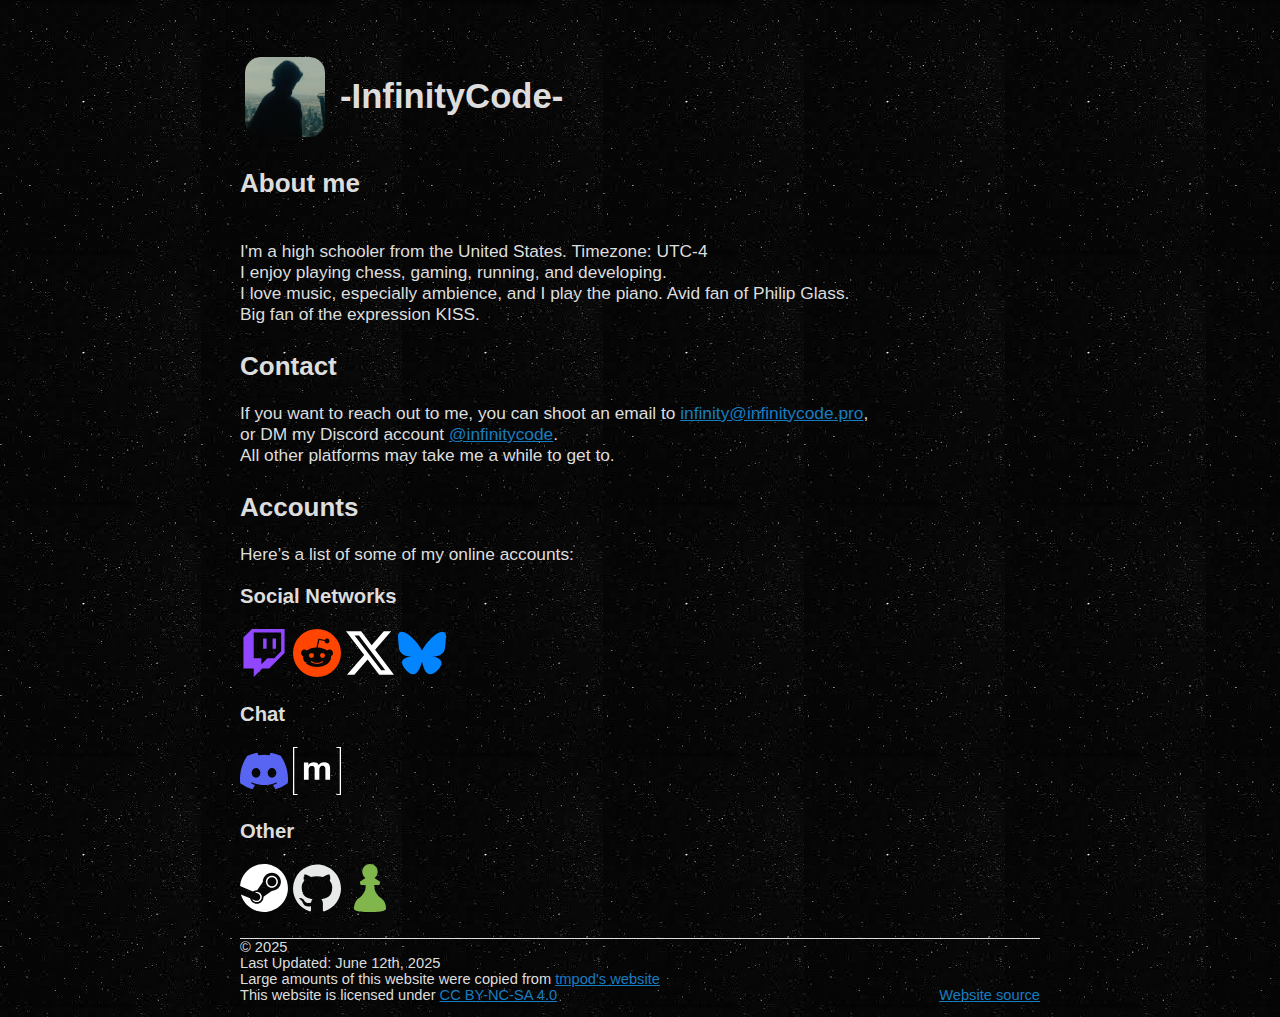
<file: index.html>
<!DOCTYPE html>
<html lang="en">
<head>
    <meta charset="UTF-8">
    <meta name="viewport" content="width=device-width, initial-scale=1.0">
    <title>About me</title>
    <link rel="icon" type="image/png" href="rounded-pfp.png">
    <link rel="stylesheet" href="style.css">
</head>
<header>
        <a href="/" title="home"><h1>
            <img alt="my avatar" height="80" src="rounded-pfp.png" width="80">-InfinityCode-</h1>
        </a>
</header>
<body>
    <section>
        <section>
            <h2>About me</h2>
            <br> <br>
            <p></p>
            <p>
                I'm a high schooler from the United States. Timezone: UTC-4
                <br>
                I enjoy playing chess, gaming, running, and developing.
                <br>
                I love music, especially ambience, and I play the piano. Avid fan of Philip Glass.
                <br>
                Big fan of the expression KISS.
            </p>
            <h2 id="contact">Contact</h2>
            <br>
            <p>
                If you want to reach out to me, you can shoot an email to <a href="mailto:infinity@infinitycode.pro">infinity@infinitycode.pro</a>,
                <br>
                or DM my Discord account <a href="https://discord.com/users/228236907425824770">@infinitycode</a>.
                <br>
                All other platforms may take me a while to get to.
            </p>
            <h2 id="accounts">Accounts</h2>
            <br>
            <p>Here’s a list of some of my online accounts:</p>
            <h3 id="social-networks">Social Networks</h3>
            <br>
            <p>
                <a href="https://twitch.tv/infinitycodetv"><img alt="Twitch" src="twitch.svg"></a> 
                <a href="https://reddit.com/u/-infinitycode-"><img alt="Reddit" src="reddit.svg"></a> 
                <a href="https://twitter.com/infinitycxde"><img alt="Twitter" src="x.svg"></a> 
                <a href="https://bsky.app/profile/infinitycode.pro"><img alt="Bluesky" src="bluesky.svg"></a>
            </p>
            <h3 id="Chat">Chat</h3>
            <br>
            <p>
                <a href="https://discord.com/users/228236907425824770"><img alt="Discord (@infinitycode)" src="discord.svg"></a> 
                <a href="matrix:/u/infinitycode:matrix.org"><img alt="Matrix" src="matrix.svg"></a> 
            </p>
            <h3 id="Other">Other</h3>
            <br>
            <p>
                <a href="https://steamcommunity.com/id/infinitycode"><img alt="Steam" src="steam.svg"></a> 
                <a href="https://github.com/infinitycxde"><img alt="GitHub" src="github.svg"></a>
                <a href="https://chess.com/member/real1109"><img alt="Chess.com" src="chessdotcom.svg"></a>
            </section>
    </section>
    <br>
</body>
<footer>
    <div>
        <p>© 2025</p>
        <p>Last Updated: June 12th, 2025</p>
        <p>Large amounts of this website were copied from <a href="https://git.sr.ht/~tmpod/website">tmpod's website</a></p>
        <p title="license CC BY-NC-SA 4.0">This website is licensed under <a rel="license noopener noreferrer" href="http://creativecommons.org/licenses/by-nc-sa/4.0/">CC BY-NC-SA 4.0</a>
        </p>
    </div>
    <div>
        <br><br><br>
        <p><a href="https://github.com/infinitycxde/infinitycode.pro">Website source</a>
        </p>
    </div>
</footer>
</html>
</file>
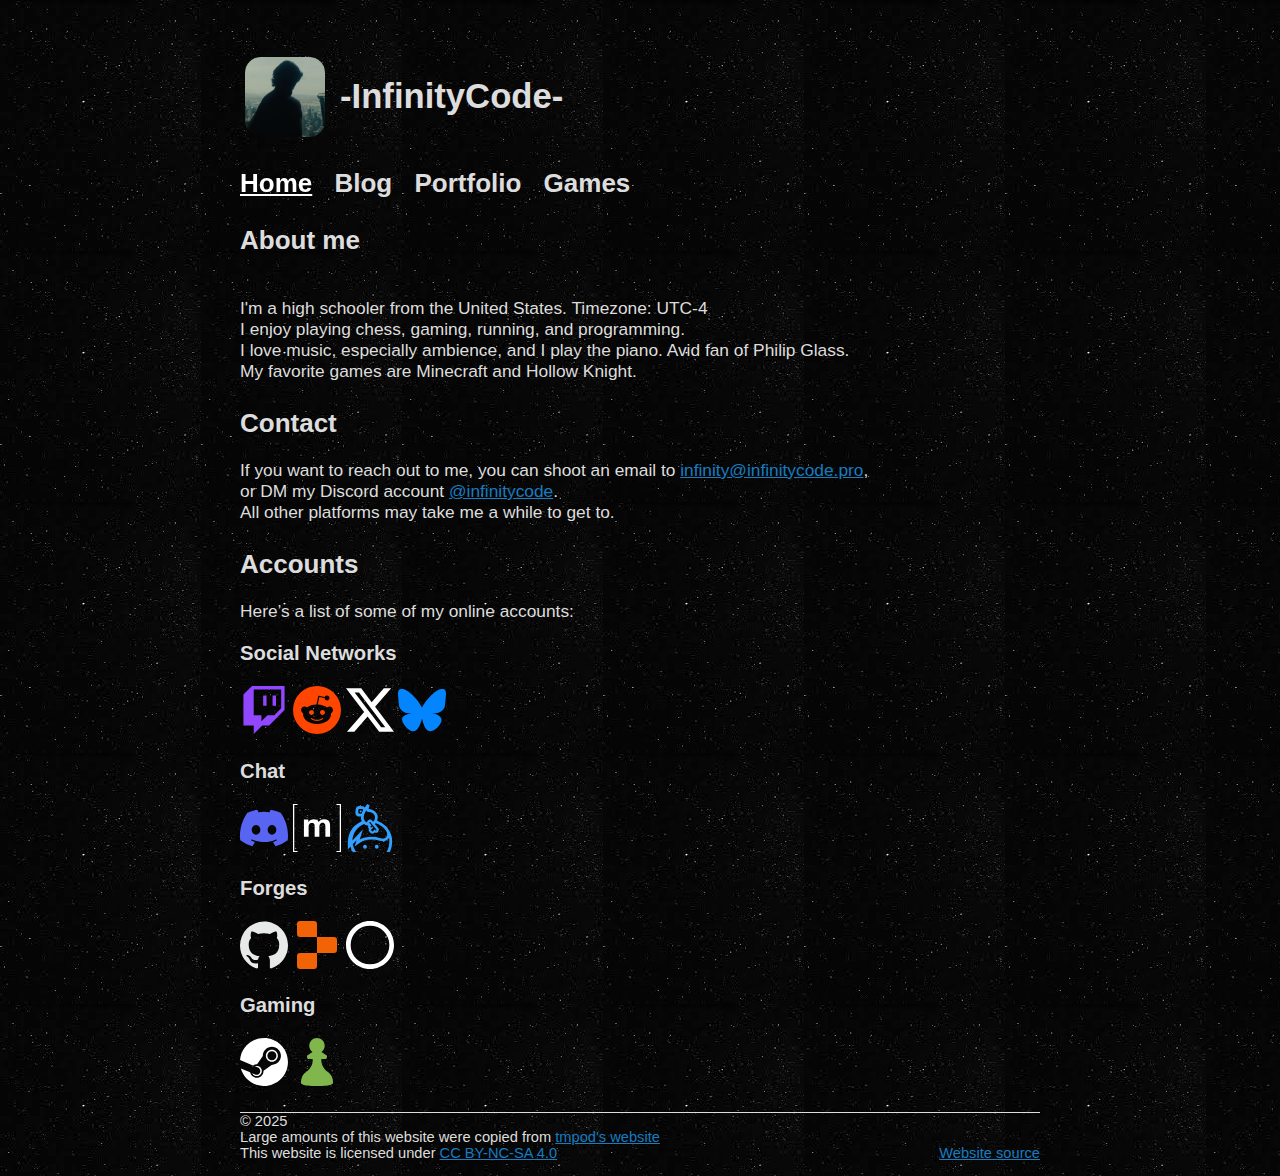
<file: src/index.html>
<!DOCTYPE html>
<html lang="en">
<head>
    <meta charset="UTF-8">
    <meta name="viewport" content="width=device-width, initial-scale=1.0">
    <meta name="og:title" content="infinitycode">
    <meta name="og:url" content="https://infinitycode.pro/">
    <meta name="og:image" content="/img/avatars/rounded-pfp.png">
    <meta name="og:description" content="infinitycode real website">
    <meta name="theme-color" content="#3b5583">
    <title>About me</title>
    <link rel="icon" type="image/png" href="/img/avatars/rounded-pfp.png">
    <link rel="stylesheet" href="/src/components/index.css">
</head>
<header>
        <a href="/" title="home">
            <h1>
                <img alt="my avatar" height="80" src="/img/avatars/rounded-pfp.png" width="80">-InfinityCode-
            </h1>
        </a>
        <h2>
            <ul class="navbar">
                <li>
                    <a class="navbar-current" href="/">Home</a>
                </li>
                <li>
                    <a href="/src/blog.html">Blog</a>
                </li>
                <li>
                    <a href="/src/portfolio.html">Portfolio</a>
                </li>
                <li>
                    <a href="/src/games.html">Games</a>
                </li>
            </ul>
        </h2>
</header>
<body>
    <section>
        <section>
            <h2>About me</h2>
            <br> <br>
            <p></p>
            <p>
                I'm a high schooler from the United States. Timezone: UTC-4
                <br>
                I enjoy playing chess, gaming, running, and programming.
                <br>
                I love music, especially ambience, and I play the piano. Avid fan of Philip Glass.
                <br>
                My favorite games are Minecraft and Hollow Knight.
            </p>
            <h2 id="contact">Contact</h2>
            <br>
            <p>
                If you want to reach out to me, you can shoot an email to <a href="mailto:infinity@infinitycode.pro">infinity@infinitycode.pro</a>,
                <br>
                or DM my Discord account <a href="https://discord.com/users/228236907425824770">@infinitycode</a>.
                <br>
                All other platforms may take me a while to get to.
            </p>
            <h2 id="accounts">Accounts</h2>
            <br>
            <p>Here’s a list of some of my online accounts:</p>
            <h3 id="social-networks">Social Networks</h3>
            <br>
            <p>
                <a href="https://twitch.tv/infinitycodetv"><img alt="Twitch" src="/img/icons/twitch.svg"></a> 
                <a href="https://reddit.com/u/-infinitycode-"><img alt="Reddit" src="/img/icons/reddit.svg"></a> 
                <a href="https://twitter.com/infinitycxde"><img alt="Twitter" src="/img/icons/x.svg"></a> 
                <a href="https://bsky.app/profile/infinitycode.pro"><img alt="Bluesky" src="/img/icons/bluesky.svg"></a>
            </p>
            <h3 id="Chat">Chat</h3>
            <br>
            <p>
                <a href="https://discord.com/users/228236907425824770"><img alt="Discord (@infinitycode)" src="/img/icons/discord.svg"></a> 
                <a href="https://matrix.to/#/@infinitycode:matrix.org"><img alt="Matrix" src="/img/icons/matrix.svg"></a> 
                <a href="https://keybase.io/infinitycxde"><img alt="Keybase" src="/img/icons/keybase.svg"></a> 
            </p>
            <h3 id="Forges">Forges</h3>
            <br>
            <p>
                <a href="https://github.com/infinitycxde"><img alt="GitHub" src="/img/icons/github.svg"></a>
                <a href="https://replit.com/@infinitycxde"><img alt="Replit" src="/img/icons/replit.svg"></a>
                <a href="https://sr.ht/~infinitycode"><img alt="sourcehut" src="/img/icons/sourcehut.svg"></a>
            </p>
            <h3 id="Gaming">Gaming</h3>
            <br>
            <p>
                <a href="https://steamcommunity.com/id/infinitycode"><img alt="Steam" src="/img/icons/steam.svg"></a> 
                <a href="https://chess.com/member/real1109"><img alt="Chess.com" src="/img/icons/chessdotcom.svg"></a>
            </p>
            </section>
    </section>
    <br>
</body>
<footer>
    <div>
        <p>© 2025</p>
        <p>Large amounts of this website were copied from <a href="https://git.sr.ht/~tmpod/website">tmpod's website</a></p>
        <p title="license CC BY-NC-SA 4.0">This website is licensed under <a rel="license noopener noreferrer" href="http://creativecommons.org/licenses/by-nc-sa/4.0/">CC BY-NC-SA 4.0</a>
        </p>
    </div>
    <div>
        <br><br>
        <p><a href="https://github.com/infinitycxde/infinitycode.pro">Website source</a>
        </p>
    </div>
    <p hidden><a rel="me" href="https://mastodon.social/@infinitycode">Mastodon</a></p>
</footer>
</html>
</file>
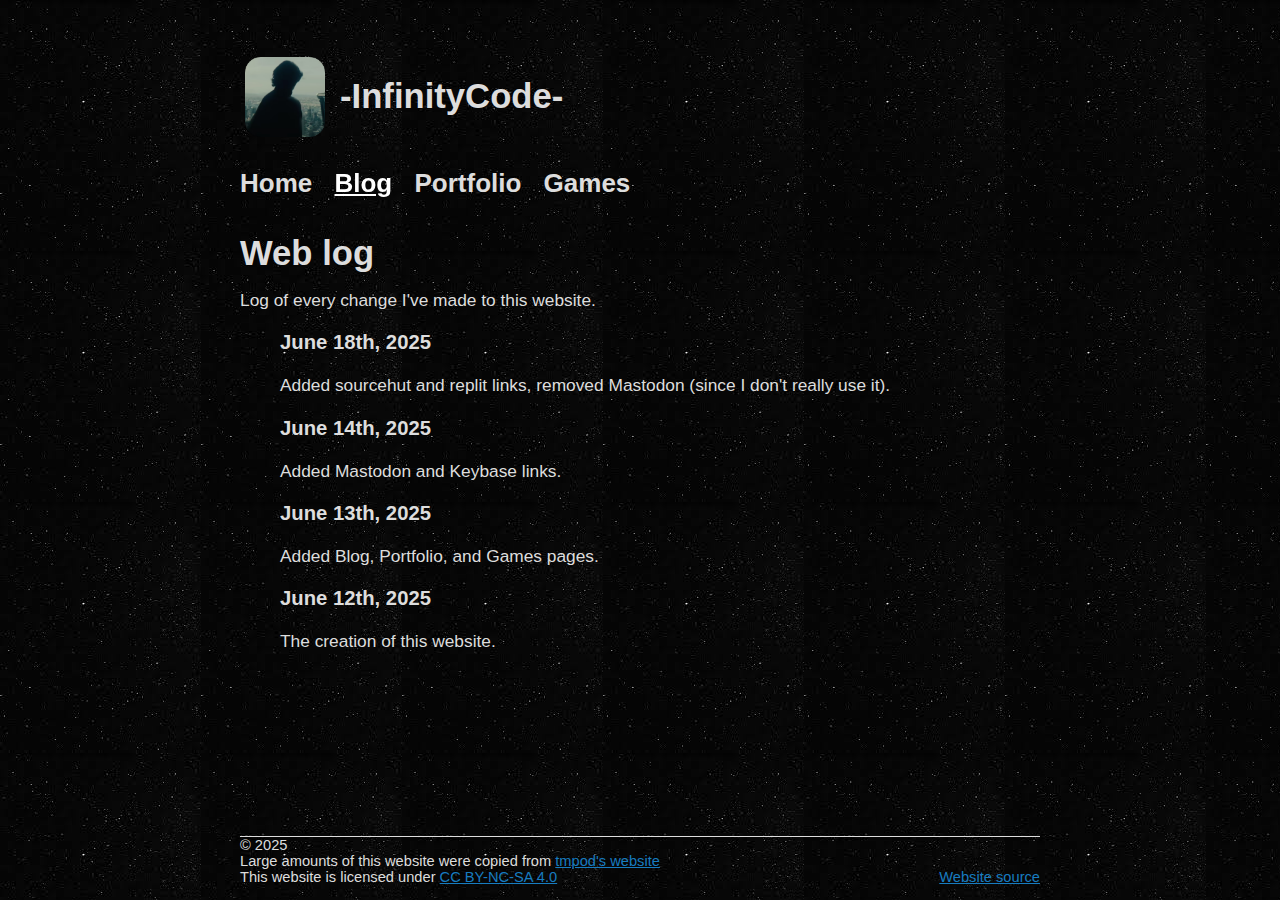
<file: blog.html>
<!DOCTYPE html>
<html lang="en">
<head>
    <meta charset="UTF-8">
    <meta name="viewport" content="width=device-width, initial-scale=1.0">
    <title>Web log</title>
    <link rel="icon" type="image/png" href="rounded-pfp.png">
    <link rel="stylesheet" href="style.css">
</head>
<header>
        <a href="/" title="home">
            <h1>
                <img alt="my avatar" height="80" src="rounded-pfp.png" width="80">-InfinityCode-
            </h1>
        </a>
        <h2>
            <ul class="navbar">
                <li>
                    <a href="/index.html">Home</a>
                </li>
                <li>
                    <a class="navbar-current" href="/">Blog</a>
                </li>
                <li>
                    <a href="/portfolio.html">Portfolio</a>
                </li>
                <li>
                    <a href="/games.html">Games</a>
                </li>
            </ul>
        </h2>
</header>
    <main>
        <section>
            <h1>
                Web log
            </h1>
            <p>Log of every change I've made to this website.
            <ul>
                <li class=bare-list>
                    <h3>June 18th, 2025</h3><br>
                    Added sourcehut and replit links, removed Mastodon (since I don't really use it).
                <li class=bare-list>
                    <h3>June 14th, 2025</h3><br>
                    Added Mastodon and Keybase links.
                <li class=bare-list>
                    <h3>June 13th, 2025</h3><br>
                    Added Blog, Portfolio, and Games pages.
                <li class=bare-list>
                    <h3>June 12th, 2025</h3><br>
                    The creation of this website.
            </ul>
        </section>
    </main>
    <footer>
    <div>
        <p>© 2025</p>
        <p>Large amounts of this website were copied from <a href="https://git.sr.ht/~tmpod/website">tmpod's website</a></p>
        <p title="license CC BY-NC-SA 4.0">This website is licensed under <a rel="license noopener noreferrer" href="http://creativecommons.org/licenses/by-nc-sa/4.0/">CC BY-NC-SA 4.0</a>
        </p>
    </div>
    <div>
        <br><br>
        <p><a href="https://github.com/infinitycxde/infinitycode.pro">Website source</a>
        </p>
    </div>
</footer>
</file>
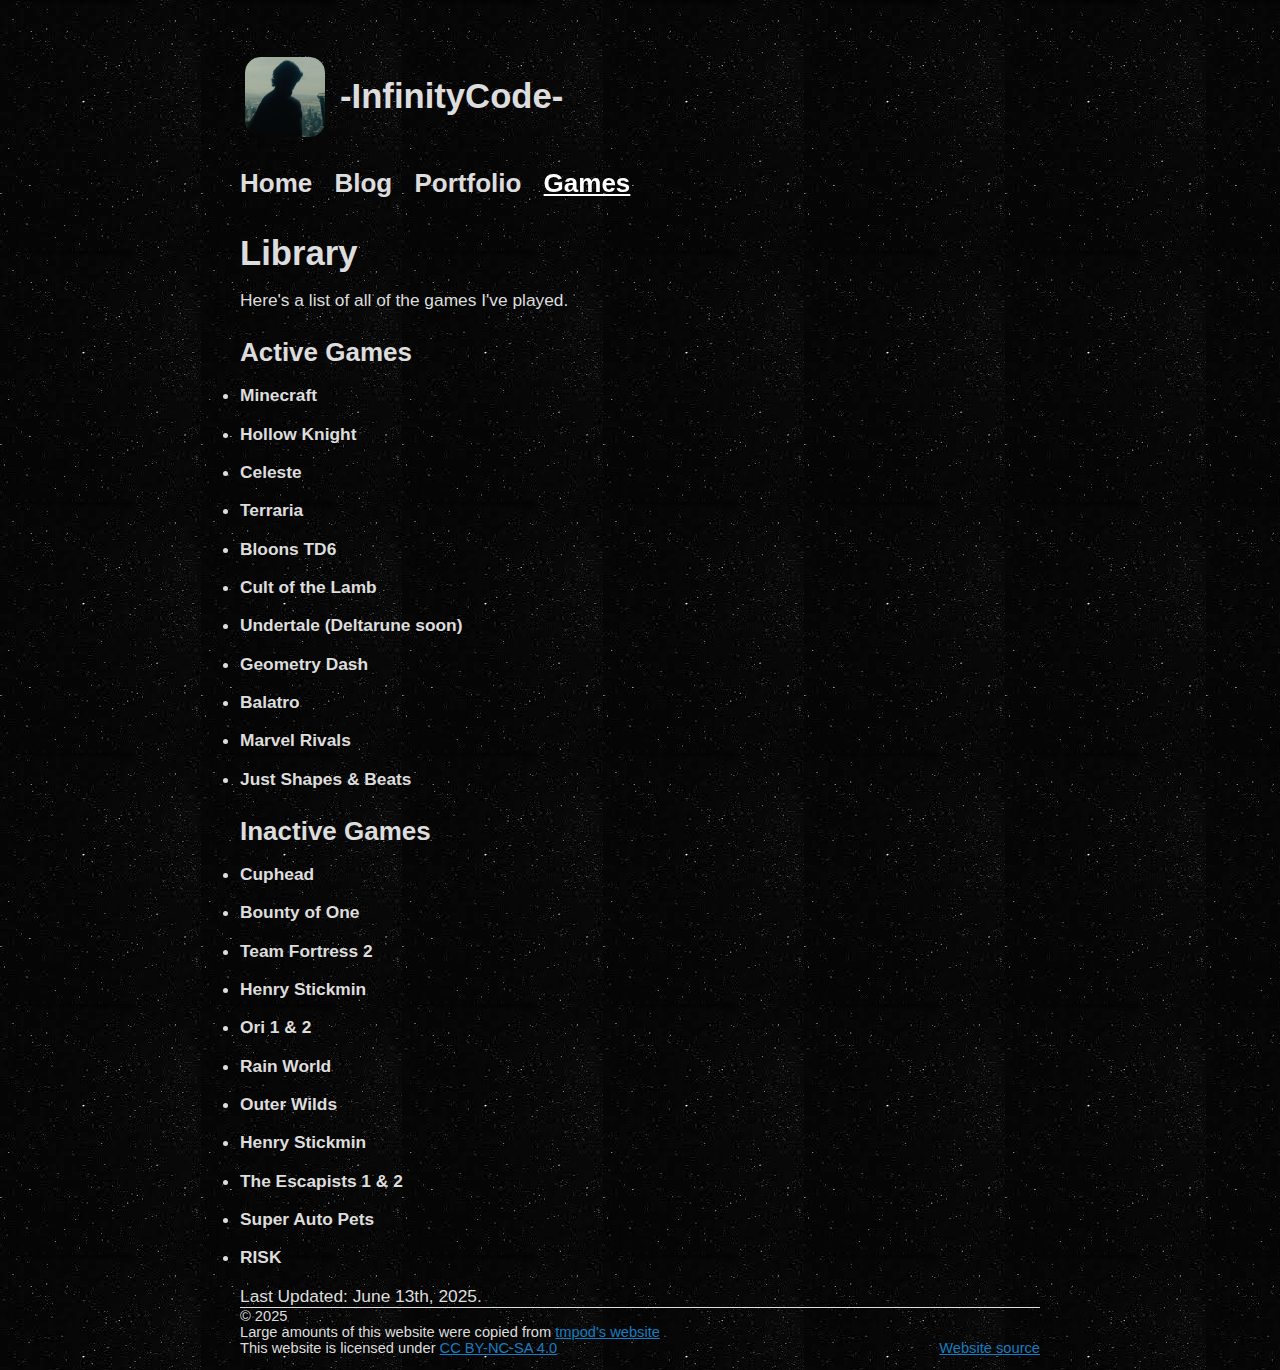
<file: games.html>
<!DOCTYPE html>
<html lang="en">
<head>
    <meta charset="UTF-8">
    <meta name="viewport" content="width=device-width, initial-scale=1.0">
    <title>Games</title>
    <link rel="icon" type="image/png" href="rounded-pfp.png">
    <link rel="stylesheet" href="style.css">
</head>
<header>
        <a href="/" title="home">
            <h1>
                <img alt="my avatar" height="80" src="rounded-pfp.png" width="80">-InfinityCode-
            </h1>
        </a>
        <h2>
            <ul class="navbar">
                <li>
                    <a href="/index.html">Home</a>
                </li>
                <li>
                    <a href="/blog.html">Blog</a>
                </li>
                <li>
                    <a href="/portfolio.html">Portfolio</a>
                </li>
                <li>
                    <a class="navbar-current" href="/">Games</a>
                </li>
            </ul>
        </h2>
</header>
    <main>
        <section>
            <h1>Library</h1>
            <p>Here's a list of all of the games I've played.
            <h2 id="active-games">Active Games</h2>
            <li><strong>Minecraft</strong></li>
            <li><strong>Hollow Knight</strong></li>
            <li><strong>Celeste</strong></li>
            <li><strong>Terraria</strong></li>
            <li><strong>Bloons TD6</strong></li>
            <li><strong>Cult of the Lamb</strong></li>
            <li><strong>Undertale (Deltarune soon)</strong></li>
            <li><strong>Geometry Dash</strong></li>
            <li><strong>Balatro</strong></li>
            <li><strong>Marvel Rivals</strong></li>
            <li><strong>Just Shapes & Beats</strong></li>
            <h2 id="inactive-games">Inactive Games</h2>
            <li><strong>Cuphead</strong></li>
            <li><strong>Bounty of One</strong></li>
            <li><strong>Team Fortress 2</strong></li>
            <li><strong>Henry Stickmin</strong></li>
            <li><strong>Ori 1 & 2</strong></li>
            <li><strong>Rain World</strong></li>
            <li><strong>Outer Wilds</strong></li>
            <li><strong>Henry Stickmin</strong></li>
            <li><strong>The Escapists 1 & 2</strong></li>
            <li><strong>Super Auto Pets</strong></li>
            <li><strong>RISK</strong></li>
            Last Updated: June 13th, 2025.
        </section>
    </main>
    <footer>
    <div>
        <p>© 2025</p>
        <p>Large amounts of this website were copied from <a href="https://git.sr.ht/~tmpod/website">tmpod's website</a></p>
        <p title="license CC BY-NC-SA 4.0">This website is licensed under <a rel="license noopener noreferrer" href="http://creativecommons.org/licenses/by-nc-sa/4.0/">CC BY-NC-SA 4.0</a>
        </p>
    </div>
    <div>
        <br><br>
        <p><a href="https://github.com/infinitycxde/infinitycode.pro">Website source</a>
        </p>
    </div>
</footer>
</file>
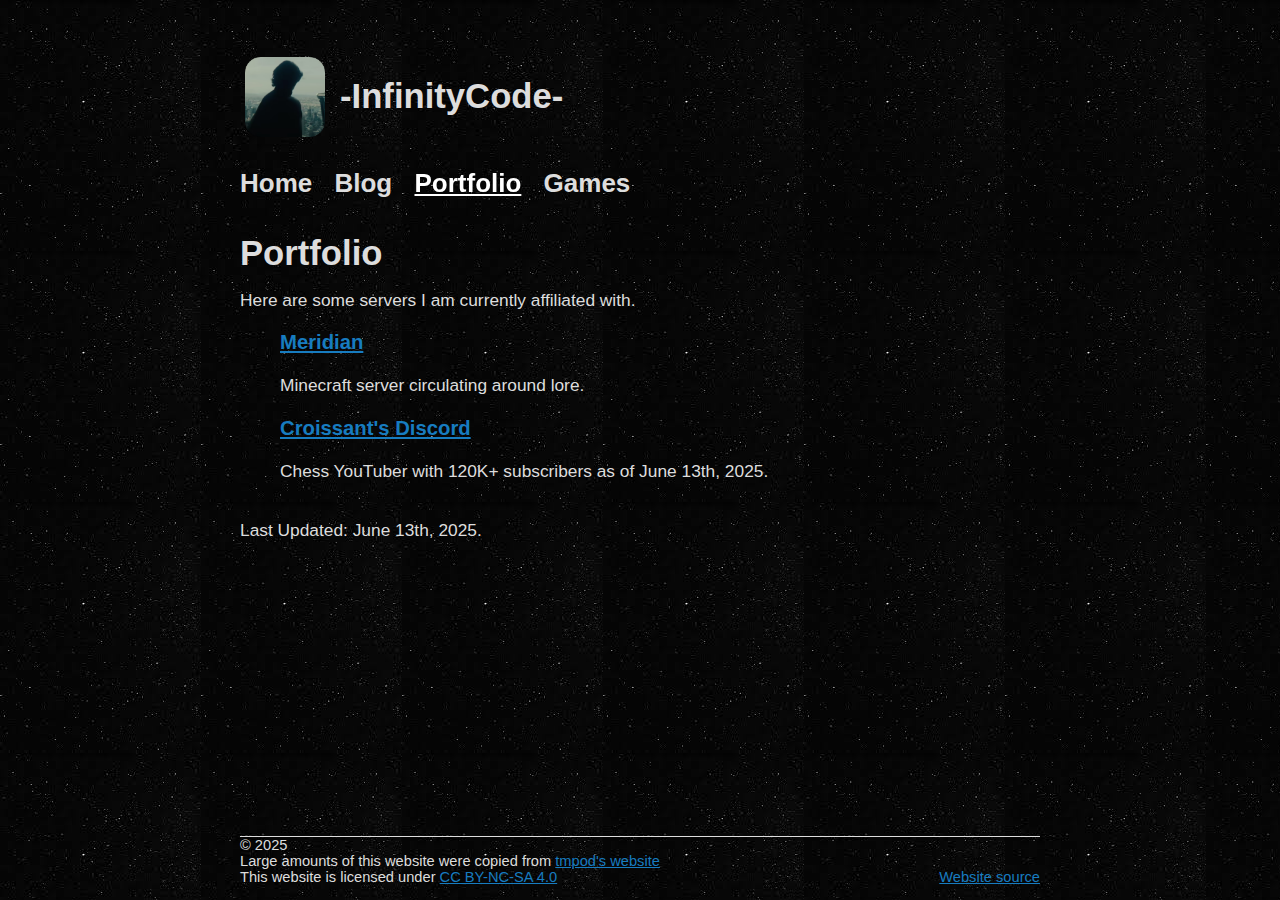
<file: portfolio.html>
<!DOCTYPE html>
<html lang="en">
<head>
    <meta charset="UTF-8">
    <meta name="viewport" content="width=device-width, initial-scale=1.0">
    <title>Portfolio</title>
    <link rel="icon" type="image/png" href="rounded-pfp.png">
    <link rel="stylesheet" href="style.css">
</head>
<header>
        <a href="/" title="home">
            <h1>
                <img alt="my avatar" height="80" src="rounded-pfp.png" width="80">-InfinityCode-
            </h1>
        </a>
        <h2>
            <ul class="navbar">
                <li>
                    <a href="/index.html">Home</a>
                </li>
                <li>
                    <a href="/blog.html">Blog</a>
                </li>
                <li>
                    <a class="navbar-current" href="/">Portfolio</a>
                </li>
                <li>
                    <a href="/games.html">Games</a>
                </li>
            </ul>
        </h2>
</header>
    <main>
        <section>
            <h1>
                Portfolio
            </h1>
            <p>Here are some servers I am currently affiliated with.
            <ul>
                <li class=bare-list>
                    <h3><a href="https://discord.gg/meridian">Meridian</a></h3><br>
                    Minecraft server circulating around lore.
                <li class=bare-list>
                    <h3><a href="https://discord.gg/pv6ErfyPay">Croissant's Discord</a></h3><br>
                    Chess YouTuber with 120K+ subscribers as of June 13th, 2025.
            </ul>
            <br>
            Last Updated: June 13th, 2025.
        </section>
    </main>
    <footer>
    <div>
        <p>© 2025</p>
        <p>Large amounts of this website were copied from <a href="https://git.sr.ht/~tmpod/website">tmpod's website</a></p>
        <p title="license CC BY-NC-SA 4.0">This website is licensed under <a rel="license noopener noreferrer" href="http://creativecommons.org/licenses/by-nc-sa/4.0/">CC BY-NC-SA 4.0</a>
        </p>
    </div>
    <div>
        <br><br>
        <p><a href="https://github.com/infinitycxde/infinitycode.pro">Website source</a>
        </p>
    </div>
</footer>
</file>
<file: style.css>
* {
    font-family: sans-serif;
    margin: 0
}

header {
    margin-top: 1em
}

header img {
    margin: 5px!important;
    margin-right: 15px!important
}

header ul {
    margin: 0;
    padding: 0
}

header il {
    display: inline;
    padding: 0
}

header a {
    all: unset
}

header a:hover {
    filter: none;
    cursor: pointer
}

body {
    background-color: #222;
    background-image: url(bg.png);
    color: #ddd;
    font-size: 13pt;
    max-width: 800px;
    margin: 0 auto;
    text-rendering: optimizeLegibility;
    word-wrap: break-word;
    display: flex;
    min-height: 100vh;
    flex-direction: column;
    justify-content: flex-start
}

@media(max-width: 800px) {
    body {
        margin:0 2ex
    }
}

footer {
    font-size: 11pt;
    margin-top: auto;
    margin-bottom: 1em;
    border-top: 1px solid #ddd;
    display: flex;
    justify-content: space-between
}

a {
    color: #177cc0;
    text-decoration: underline
}

a img {
    margin: revert;
    display: revert
}

a:hover {
    filter: brightness(130%);
    text-decoration: underline
}

a.zola-anchor {
    position: absolute;
    left: -1em;
    text-decoration: none;
    opacity: 0;
    transition: opacity .1s linear
}

h1 {
    display: flex;
    align-items: center
}

h1,h2,h3 {
    margin-top: 1em
}

h1,h2,h3,h4,h5,h6 {
    position: relative
}

h1:hover a.zola-anchor,h2:hover a.zola-anchor,h3:hover a.zola-anchor,h4:hover a.zola-anchor,h5:hover a.zola-anchor,h6:hover a.zola-anchor {
    opacity: 1
}

img {
    color: #777;
    max-width: 100%;
    margin: 2em auto;
    display: block
}

img::after {
    content: " [failed image]"
}

.navbar {
    margin-top: 1em
}

.navbar li {
    display: inline;
    margin-right: 15px
}

.navbar a:hover {
    filter: brightness(130%)
}

.navbar-current {
    text-decoration: underline;
    filter: brightness(130%)
}

ul,li {
    margin: 1em 0
}

blockquote {
    margin: 1em 0;
    padding: 0 .8em;
    border-left: .25em solid #777
}

main p {
    margin-top: 1em;
    margin-bottom: 1em
}

code {
    font-family: monospace;
    background: #151515;
    padding: .2em;
    border-radius: 10%
}

pre {
    background: #151515!important;
    padding: .8em;
    overflow-x: scroll
}

pre code {
    padding: 0
}

pre code span {
    font-family: monospace
}

.footnote-definition {
    display: flex;
    margin-top: .5em;
    margin-bottom: .5em
}

.footnote-definition p {
    margin: 0
}

section>.footnote-definition:first-of-type {
    margin-top: 2em
}

.footnote-definition-label {
    margin-right: 1ex
}

.bare-list {
    list-style-type: none
}
</file>
<file: src/components/index.css>
* {
    font-family: sans-serif;
    margin: 0
}

header {
    margin-top: 1em
}

header img {
    margin: 5px!important;
    margin-right: 15px!important
}

header ul {
    margin: 0;
    padding: 0
}

header il {
    display: inline;
    padding: 0
}

header a {
    all: unset
}

header a:hover {
    filter: none;
    cursor: pointer
}

body {
    background-color: #222;
    background-image: url(/img/bg/bg.png);
    color: #ddd;
    font-size: 13pt;
    max-width: 800px;
    margin: 0 auto;
    text-rendering: optimizeLegibility;
    word-wrap: break-word;
    display: flex;
    min-height: 100vh;
    flex-direction: column;
    justify-content: flex-start
}

@media(max-width: 800px) {
    body {
        margin:0 2ex
    }
}

footer {
    font-size: 11pt;
    margin-top: auto;
    margin-bottom: 1em;
    border-top: 1px solid #ddd;
    display: flex;
    justify-content: space-between
}

a {
    color: #177cc0;
    text-decoration: underline
}

a img {
    margin: revert;
    display: revert
}

a:hover {
    filter: brightness(130%);
    text-decoration: underline
}

a.zola-anchor {
    position: absolute;
    left: -1em;
    text-decoration: none;
    opacity: 0;
    transition: opacity .1s linear
}

h1 {
    display: flex;
    align-items: center
}

h1,h2,h3 {
    margin-top: 1em
}

h1,h2,h3,h4,h5,h6 {
    position: relative
}

h1:hover a.zola-anchor,h2:hover a.zola-anchor,h3:hover a.zola-anchor,h4:hover a.zola-anchor,h5:hover a.zola-anchor,h6:hover a.zola-anchor {
    opacity: 1
}

img {
    color: #777;
    max-width: 100%;
    margin: 2em auto;
    display: block
}

img::after {
    content: " [failed image]"
}

.navbar {
    margin-top: 1em
}

.navbar li {
    display: inline;
    margin-right: 15px
}

.navbar a:hover {
    filter: brightness(130%)
}

.navbar-current {
    text-decoration: underline;
    filter: brightness(130%)
}

ul,li {
    margin: 1em 0
}

blockquote {
    margin: 1em 0;
    padding: 0 .8em;
    border-left: .25em solid #777
}

main p {
    margin-top: 1em;
    margin-bottom: 1em
}

code {
    font-family: monospace;
    background: #151515;
    padding: .2em;
    border-radius: 10%
}

pre {
    background: #151515!important;
    padding: .8em;
    overflow-x: scroll
}

pre code {
    padding: 0
}

pre code span {
    font-family: monospace
}

.footnote-definition {
    display: flex;
    margin-top: .5em;
    margin-bottom: .5em
}

.footnote-definition p {
    margin: 0
}

section>.footnote-definition:first-of-type {
    margin-top: 2em
}

.footnote-definition-label {
    margin-right: 1ex
}

.bare-list {
    list-style-type: none
}
</file>
